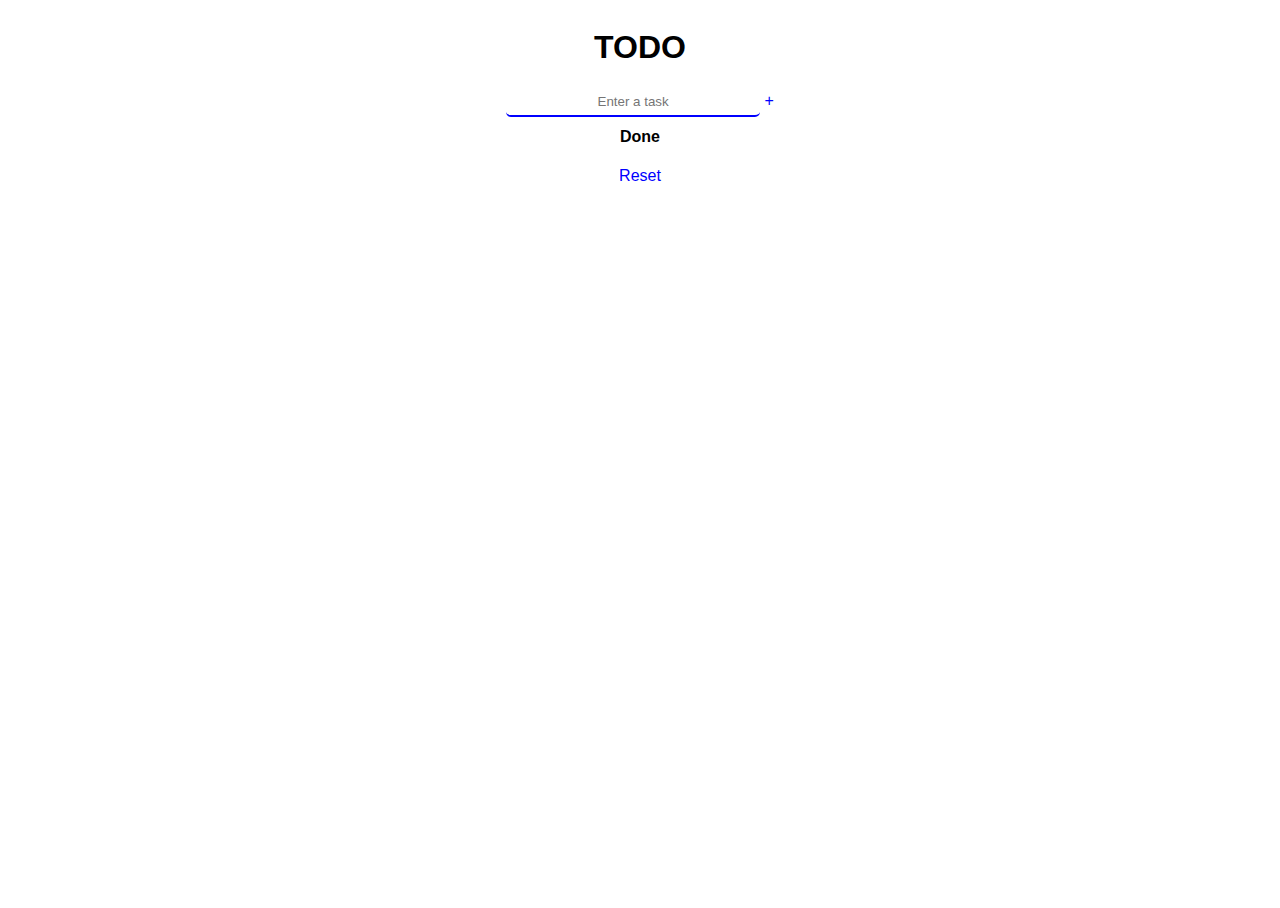
<file: Week3/index.html>
<!DOCTYPE html>
<html>
  <head>
    <title>TODO</title>
    <meta charset="utf-8">
    <meta name="viewport" content="user-scalable=no, initial-scale=1.0, maximum-scale=1.0, minimum-scale=1.0, width=device-width">
    <link rel="stylesheet" href="todo.css">
  </head>
  <body>
    <h1>TODO</h1>
    <div id="mainview">
      <input type="text" id="input" placeholder="Enter a task" onkeypress="addSession(event)">  <span class="addbtn link" onclick="addSession()">+</span>
      <ul id="sessions">
        <li><span class="name">Dummy</span> <span class="rightalign"><span class="link" onclick="editSession(this)">Edit</span> <span class="link" onclick="deleteSession(this)">Del</span> <input class="checkbox" type="checkbox" name="group" onclick="selectSession(this)"></span></li>
      </ul>
      <h4>Done</h4>
      <ul id="donesessions"></ul>
      <p class="link" onclick="reset()">Reset</p>
    </div>
    <script src="todo.js"></script>
  </body>
</html>
</file>
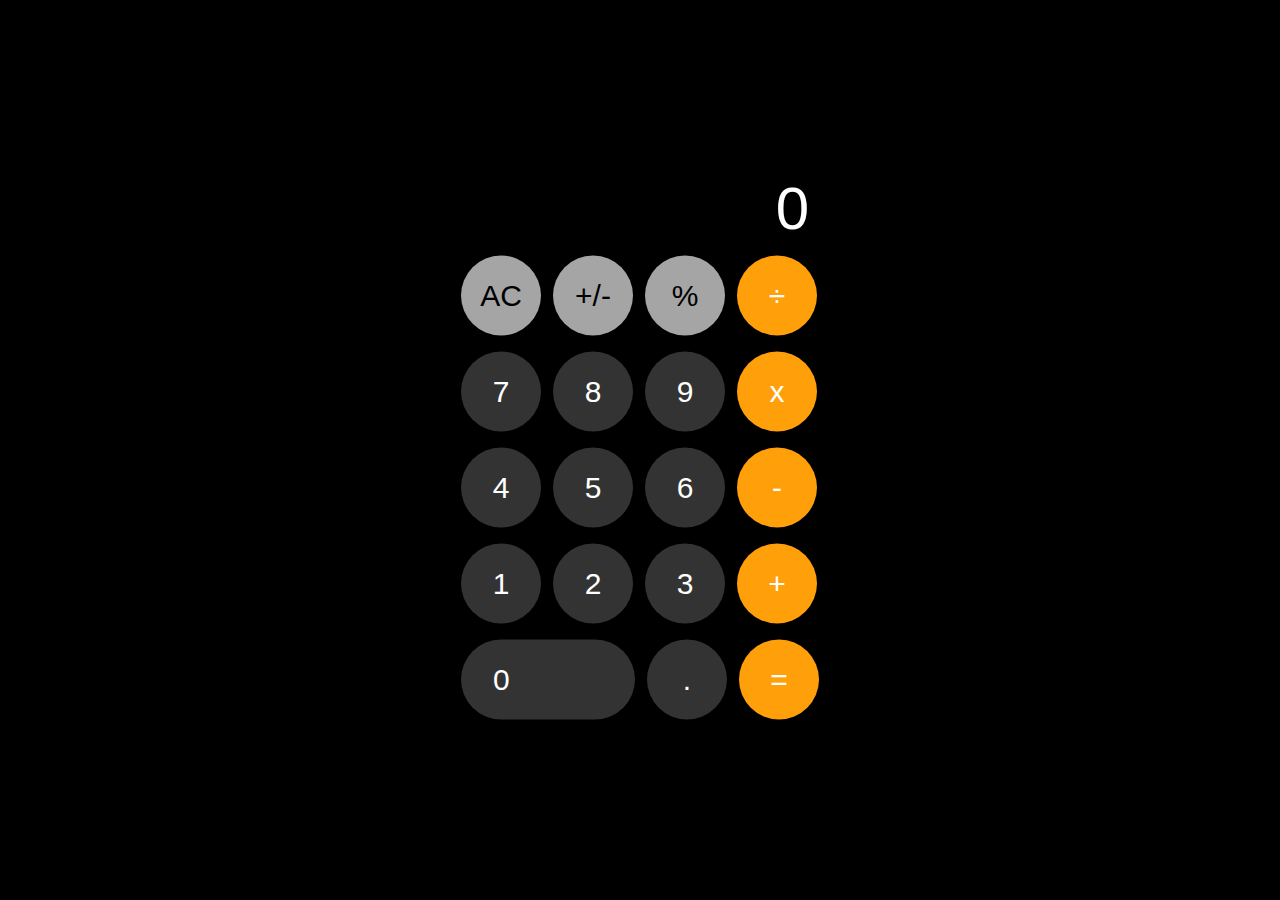
<file: Week4/index.html>
<!DOCTYPE html>
<html>
    <head>
        <title>Calculator</title>
        <meta charset="utf-8">
        <meta name="viewport" content="user-scalable=no, initial-scale=1.0, maximum-scale=1.0, minimum-scale=1.0, width=device-width">
        <link rel="stylesheet" href="index.css">
    </head>
    <body>
        <div id="container">
            <input type="text" id="display" value="0" disabled><br>
            <button class="lightgray">AC</button> <button class="lightgray">+/-</button> <button class="lightgray">%</button> <button class="orange">÷</button><br>
            <button>7</button> <button>8</button> <button>9</button> <button class="orange">x</button><br>
            <button>4</button> <button>5</button> <button>6</button> <button class="orange">-</button><br>
            <button>1</button> <button>2</button> <button>3</button> <button class="orange">+</button><br>
            <button class="long">0</button> <button>.</button> <button class="orange">=</button>
        </div>
        <script src="index.js"></script>
    </body>
</html>
</file>
<file: Week3/todo.css>
html, body {
  height: 100%;
  overflow: hidden;
  --var-accent: blue;
}

* {
  text-align: center;
  font-family: sans-serif
}

#mainview {
  width: 500px;
  margin: 0 auto;
}

a, .link {
  color: var(--var-accent);
  text-decoration: none;
}

a:hover, .link:hover {
  text-decoration: underline;
}

li {
  text-align: left;
}

input[type="text"] {
  width: 250px;
  height: 25px;
  border-radius: 5px;
  outline: none;
  border: none;
  border-bottom: solid 2px var(--var-accent);
}

input[type="text"]:focus {
  background-color: #efefef;
}

input[type="checkbox"] {
  margin-right: 15px;
}

#sessions {
  margin-top: 2px;
  margin-bottom: -10px;
}

#sessions > li:nth-of-type(1) {
  display: none;
}

.rightalign {
  float: right;
}

@media (prefers-color-scheme: dark) {
  body {
    background-color: black;
    color: white;
    --var-accent: dodgerblue;
  }
  
  a {
	  color: dodgerblue;
  }
  
  a:visited {
	  color: darkorchid;
  }

  input[type="checkbox"], button {
    filter: invert(100%) hue-rotate(180deg);
  }

  input[type="text"] {
    background-color: black;
    color: white;
  }

  input[type="text"]:focus {
    background-color: #111111;
  }
}
</file>
<file: Week4/index.css>
body {
    width: 100%;
    height: 100%;
    background-color: black;

}

#container {
    position: absolute;
    top: 50%;
    left: 50%;
    transform: translate(-50%, -50%);
}

input {
    background-color: black;
    color: white;
    color: white;
    font-size: 60px;
    border: none;
    margin-bottom: 4px;
    text-align: right;
    margin-right: 6px;
    width: 350px;
}

button {
    font-size: 30px;
    background-color: #333333;
    color: white;
    margin: 8px 4px;
    border-radius: 100%;
    border: none;
    width: 80px;
    height: 80px;
    cursor: pointer;
}

.long {
    width: 174px;
    border-radius: 40px;
    text-align: left;
    padding-left: 32px;
}

.orange {
    background-color: #ff9f0a;
}

.lightgray {
    background-color: #a5a5a5;
    color: black;
}
</file>
